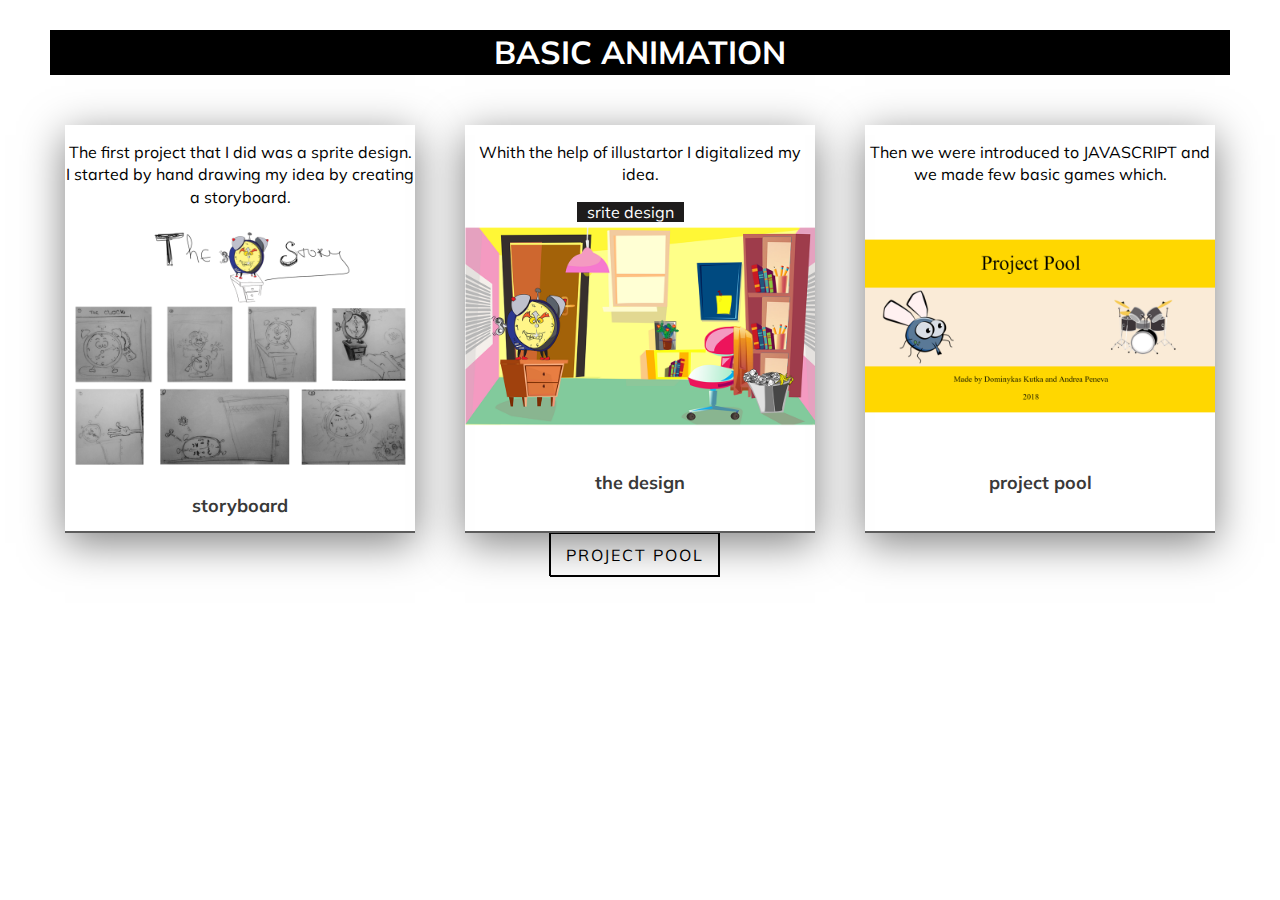
<file: basicanimation.html>
<!DOCTYPE html>
<html lang="en">
    <head>
    <meta charset="utf-8">
    <meta name="viewport" content="width=device-width, initial-scale=1.0">
    <meta name="description" content="jresponsive tryout">
    <link rel="stylesheet" href="css/style_grid.css">
    <title>Home</title>
    <link rel="icon" href="/images/original/logo-02.png">
</head>

<body>

    <div class="sprintdesign">
     <h2>BASIC ANIMATION</h2>
    </div>

    <div class="sprintprocess">
        <div class="spintcard">
            <div class="layer"></div>
            <div class="sprinttext">
                <p>The first project that I did was a sprite design. I started by hand drawing my idea by creating a storyboard.</p>
                <div class="sprintimage">
                    <img src="images/original/the_clock.png" alt="the clock storyboard">
                </div>
                <div class="sprintdetails">
                    <h2><span>STORYBOARD</span></h2>
                </div>
            </div>
        </div>

        <div class="spintcard">
            <div class="layer"></div>
            <div class="sprinttext">
               <div class="premierbutton">
    <div class="pulse"><a href="http://animedesign.eu/clock_story/">srite design</a></div>
</div>
                <p>Whith the help of illustartor I digitalized my idea.</p>

                <div class="sprintimage">
                    <img src="images/original/the_clock_story2.jpg.png" alt="moodboard">
                </div>
                <div class="sprintdetails">
                    <h2><span>the design</span></h2>
                </div>
            </div>
        </div>

         <div class="spintcard">
            <div class="layer"></div>
            <div class="sprinttext">
                <p>Then we were introduced to JAVASCRIPT and we made few basic games which. </p>
                <div class="room">
                    <img src="images/original/project_pool.png" alt="project pool">
                </div>
                <div class="sprintdetails">
                    <h2><span>project pool</span></h2>
                </div>
            </div>
        </div>
    </div>

            <div id="projectpool">
<a href="http://animedesign.eu/project_pool/">PROJECT POOL</a>
</div>




 <script src="js/script.js"></script>
</body>
</html>
















 <script src="js/script.js"></script>
</body>
</html>
</file>
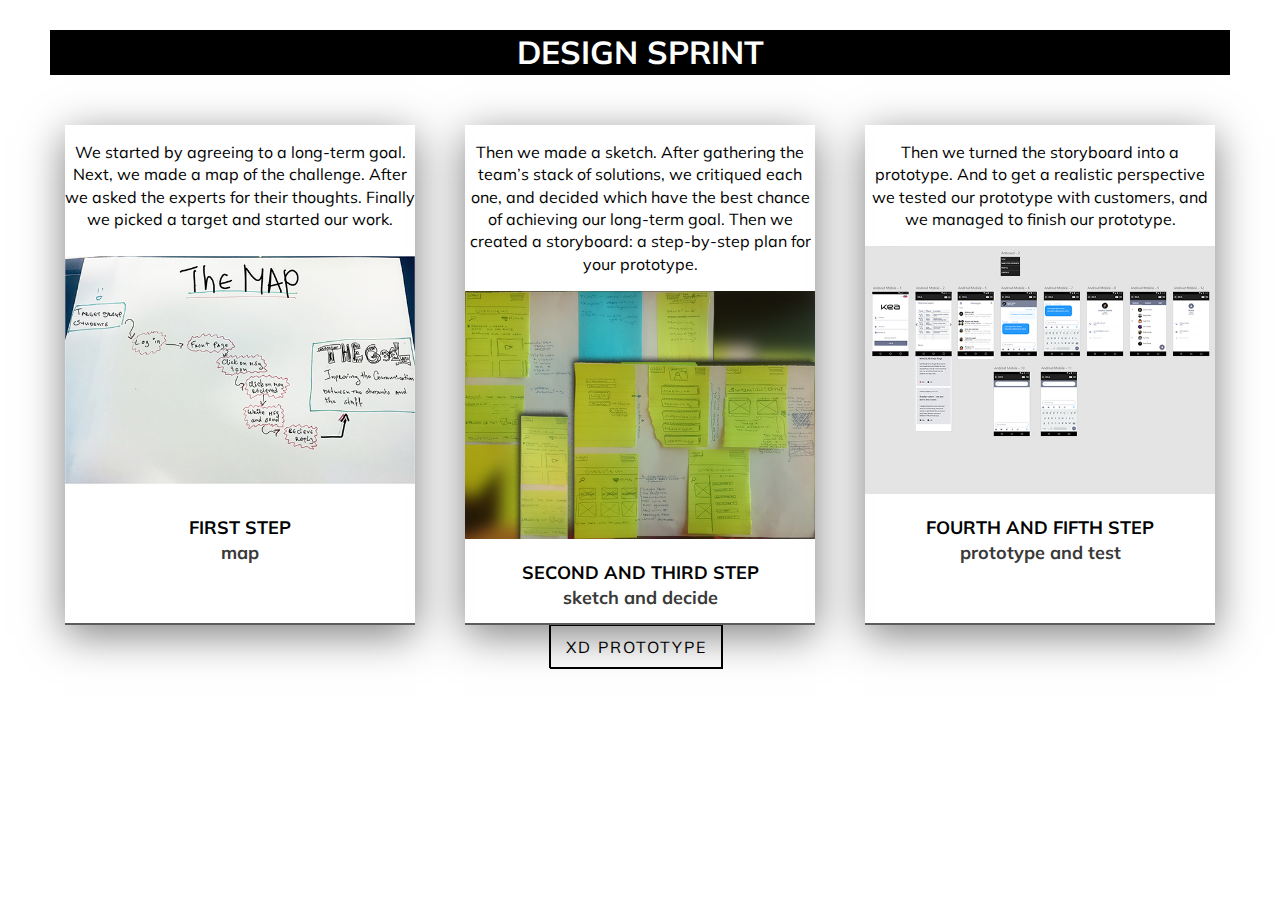
<file: designsprint.html>
<!DOCTYPE html>
<html lang="en">
    <head>
    <meta charset="utf-8">
    <meta name="viewport" content="width=device-width, initial-scale=1.0">
    <meta name="description" content="jresponsive tryout">
    <link rel="stylesheet" href="css/style_grid.css">
    <title>Home</title>
    <link rel="icon" href="/images/original/logo-02.png">
</head>

<body>

    <div class="sprintdesign">
     <h2>DESIGN SPRINT</h2>
    </div>

    <div class="sprintprocess">
        <div class="spintcard">
            <div class="layer"></div>
            <div class="sprinttext">
                <p>We started by agreeing to a long-term goal. Next, we made a map of the challenge. After we asked the experts for their thoughts. Finally we picked a target and started our work.</p>
                <div class="sprintimage">
                    <img src="images/original/the%20map.jpg" alt="the map">
                </div>
                <div class="sprintdetails">
                    <h2>first step <br><span>map</span></h2>
                </div>
            </div>
        </div>

        <div class="spintcard">
            <div class="layer"></div>
            <div class="sprinttext">
                <p>Then we made a sketch. After gathering the team’s stack of solutions, we critiqued each one, and decided which have the best chance of achieving our long-term goal. Then we created a storyboard: a step-by-step plan for your prototype.</p>
                <div class="sprintimage">
                    <img src="images/original/sketch.jpg" alt="sketch">
                </div>
                <div class="sprintdetails">
                    <h2>second and third step <br><span>sketch and decide</span></h2>
                </div>
            </div>
        </div>

         <div class="spintcard">
            <div class="layer"></div>
            <div class="sprinttext">
                <p>Then we turned the storyboard into a prototype. And to get a realistic perspective we tested our prototype with customers, and we managed to finish our prototype. </p>
                <div class="sprintimage">
                    <img src="images/original/the%20prototype.jpg" alt="the prototype">
                </div>
                <div class="sprintdetails">
                    <h2>fourth and fifth step <br><span>prototype and test</span></h2>
                </div>
            </div>
        </div>
    </div>

            <div id="sprintlink">
<a href="https://xd.adobe.com/view/9d757dcd-90a1-4103-7a28-403f248621cc-eb44/">XD PROTOTYPE</a>
</div>




 <script src="js/script.js"></script>
</body>
</html>
</file>
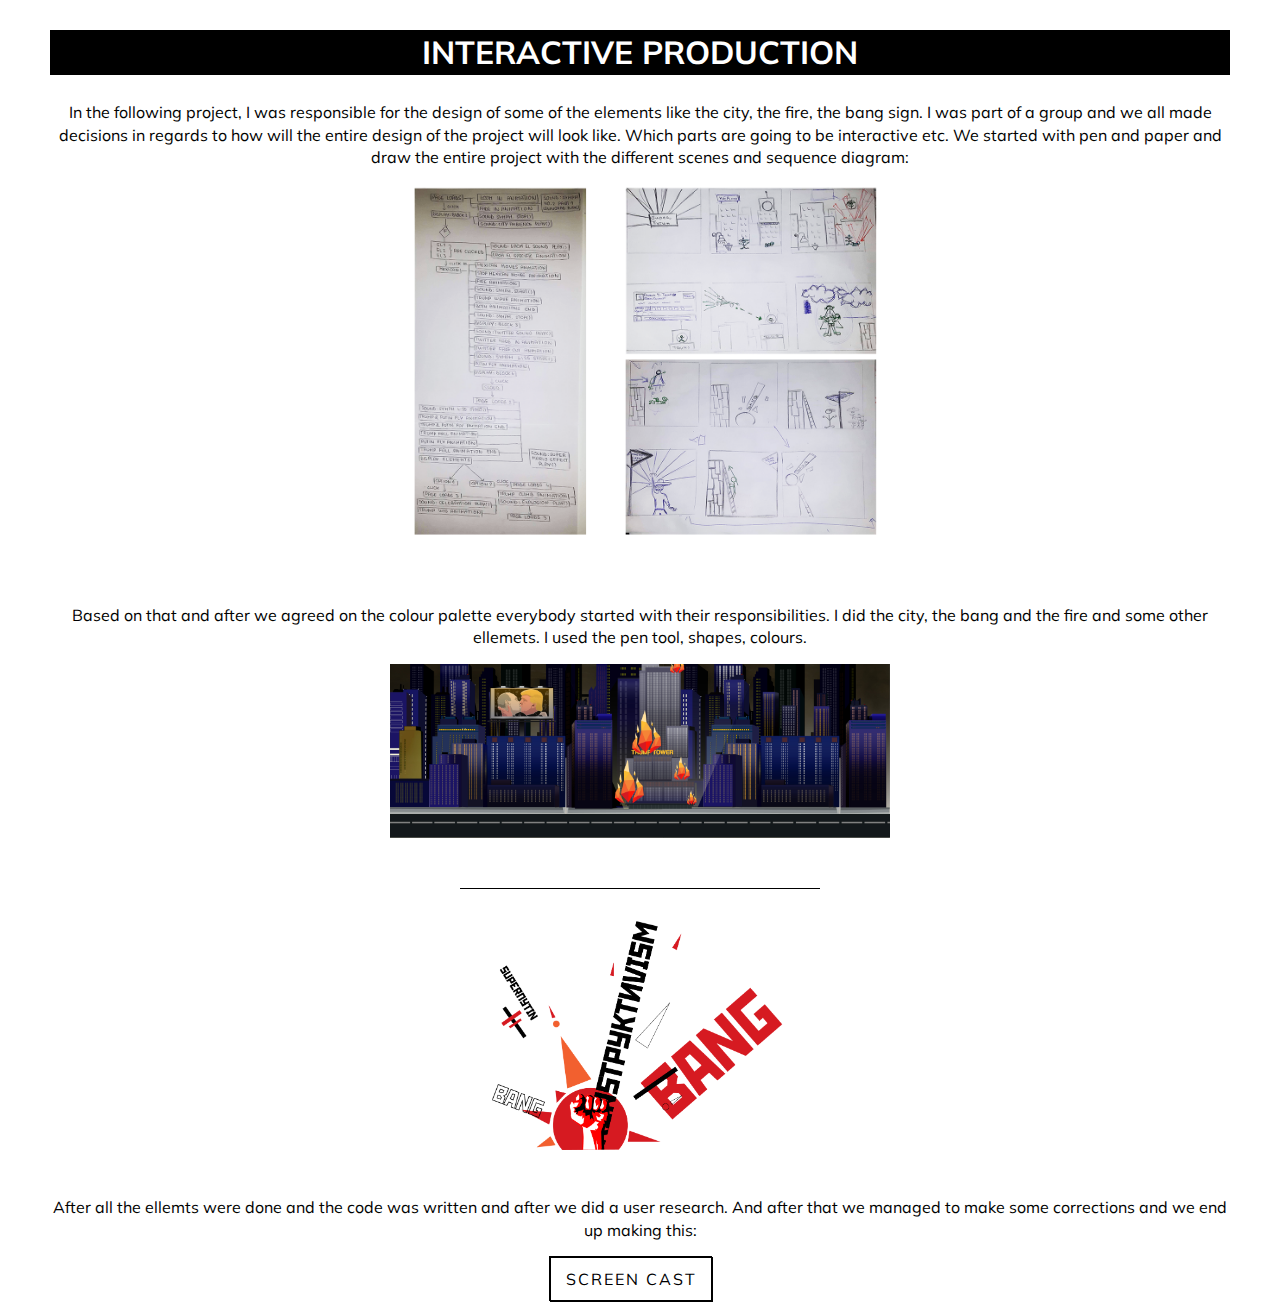
<file: illustrator.html>
<!DOCTYPE html>
<html lang="en">
    <head>
    <meta charset="utf-8">
    <meta name="viewport" content="width=device-width, initial-scale=1.0">
    <meta name="description" content="jresponsive tryout">
    <link rel="stylesheet" href="css/style_grid.css">
    <title>Home</title>
    <link rel="icon" href="/images/original/logo-02.png">
</head>

<body>
   <wrapper id="illustrator">
    <div class="ai">
     <h2>INTERACTIVE PRODUCTION</h2>

<p>In the following project, I was responsible for the design of some of the elements like the city, the fire, the bang sign. I was part of a group and we all made decisions in regards to how will the entire design of the project will look like. Which parts are going to be interactive etc. We started with pen and paper and draw the entire project with the different scenes and sequence diagram:</p>
</div>

<img id="illImg0" src="images/original/screen%20play1.png" alt="screen play and sequence diagram">


<div id="myModal0" class="modal0">
  <span class="close0">&times;</span>
  <img class="modal-content0" id="img010">
  <div id="caption0"></div>
</div>

<p>Based on that and after we agreed on the colour palette everybody started with their responsibilities. I did the city, the bang and the fire and some other ellemets. I used the pen tool, shapes, colours. </p>

<img id="illImg" src="images/original/city.jpg" alt="city">


<div id="myModal" class="modal">
  <span class="close">&times;</span>
  <img class="modal-content" id="img01">
  <div id="caption"></div>
</div>





<img id="illImg1" src="images/original/bang.png" alt="bang">

<div id="myModal1" class="modal1">
  <span class="close1">&times;</span>
  <img class="modal-content1" id="img02">
  <div id="caption1"></div>
</div>

<p>After all the ellemts were done and the code was written and after we did a user research. And after that we managed to make some corrections and we end up making this: </p>
<div id="putinlinks">
<a href="https://www.youtube.com/watch?v=45NziJtABDQ">SCREEN CAST</a>
</div>
 </wrapper>

 <script src="js/script.js"></script>
</body>
</html>
</file>
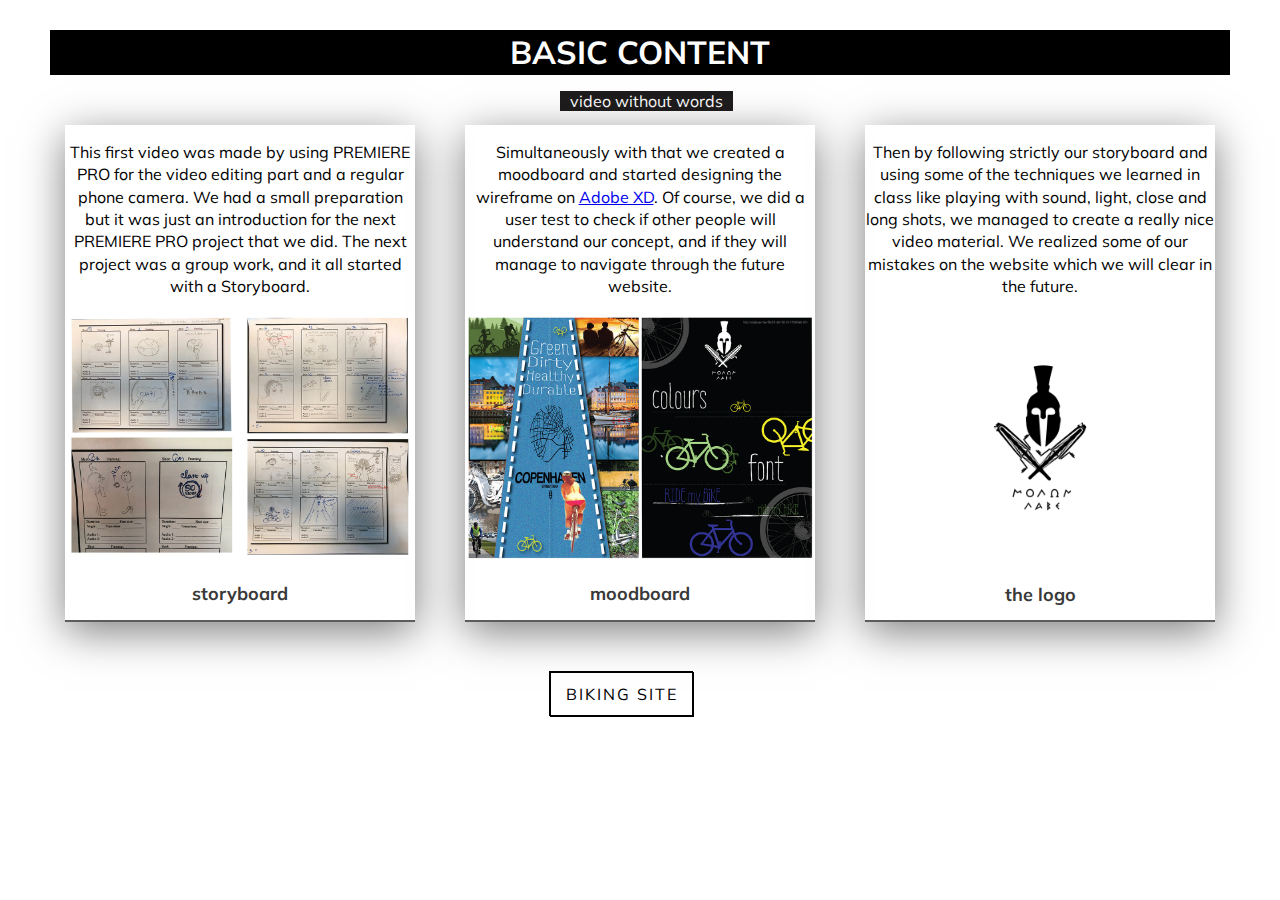
<file: premierpro.html>
<!DOCTYPE html>
<html lang="en">
    <head>
    <meta charset="utf-8">
    <meta name="viewport" content="width=device-width, initial-scale=1.0">
    <meta name="description" content="jresponsive tryout">
    <link rel="stylesheet" href="css/style_grid.css">
    <title>Home</title>
    <link rel="icon" href="/images/original/logo-02.png">
</head>

<body>

   <div class="premierbutton">
    <div class="pulse"><a href="https://www.youtube.com/watch?v=vxrPPdFNq8A">video without words</a></div>
</div>

    <div class="sprintdesign">
     <h2>BASIC CONTENT</h2>
    </div>

    <div class="sprintprocess">
        <div class="spintcard">
            <div class="layer"></div>
            <div class="sprinttext">
                <p>This first video was made by using PREMIERE PRO for the video editing part and a regular phone camera. We had a small preparation but it was just an introduction for the next PREMIERE PRO project that we did. The next project was a group work, and it all started with a Storyboard.</p>
                <div class="sprintimage">
                    <img src="images/original/storyboard.jpg" alt="storyboard">
                </div>
                <div class="sprintdetails">
                    <h2><span>STORYBOARD</span></h2>
                </div>
            </div>
        </div>

        <div class="spintcard">
            <div class="layer"></div>
            <div class="sprinttext">
                <p>Simultaneously with that we created a moodboard and started designing the wireframe on <a href="https://xd.adobe.com/view/19669cd4-c0d7-41bb-5c1c-f3f108a50ee5-6f57/">Adobe XD</a>. Of course, we did a user test to check if other people will understand our concept, and if they will manage to navigate through the future website.</p>
                <div class="sprintimage">
                    <img src="images/original/moodboard.jpg" alt="moodboard">
                </div>
                <div class="sprintdetails">
                    <h2><span>MOODBOARD</span></h2>
                </div>
            </div>
        </div>

         <div class="spintcard">
            <div class="layer"></div>
            <div class="sprinttext">
                <p>Then by following strictly our storyboard and using some of the techniques we learned in class like playing with sound, light, close and long shots, we managed to create a really nice video material. We realized some of our mistakes on the website which we will clear in the future.</p>
                <div class="sprintimage">
                    <img src="images/original/biking_logo.png" alt="logo">
                </div>
                <div class="sprintdetails">
                    <h2><span>the logo</span></h2>
                </div>
            </div>
        </div>
    </div>

            <div id="bikinglink">
<a href="http://animedesign.eu/01-web/microsite3/Movie.html">BIKING SITE</a>
</div>




 <script src="js/script.js"></script>
</body>
</html>
















 <script src="js/script.js"></script>
</body>
</html>
</file>
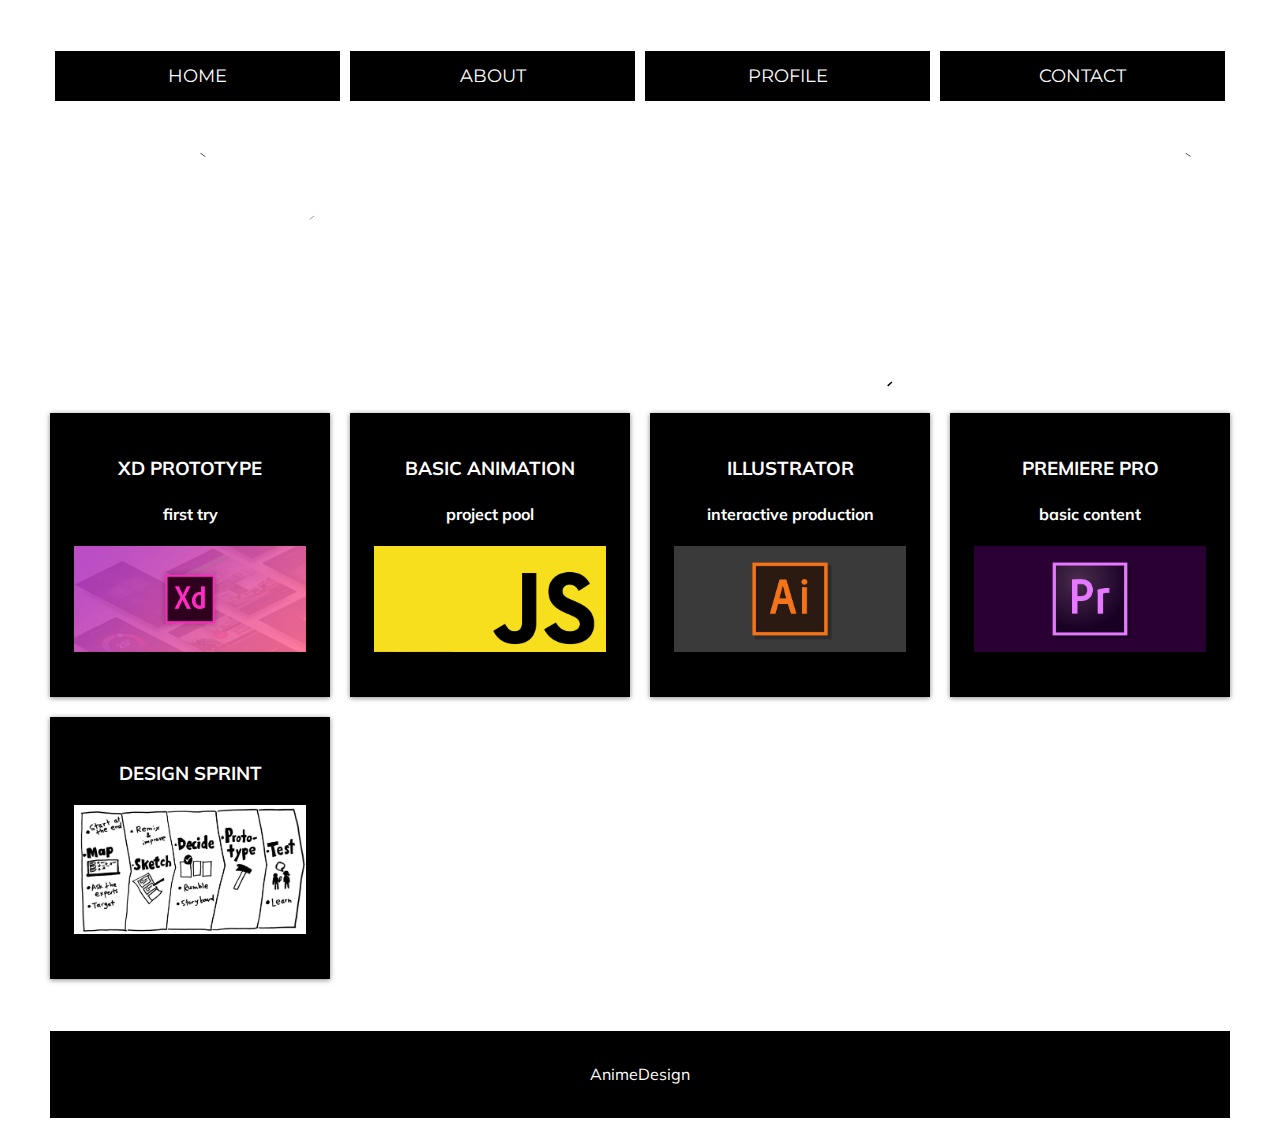
<file: profile.html>
<!DOCTYPE html>
<html lang="en">

<head>
    <meta charset="utf-8">
    <meta name="viewport" content="width=device-width, initial-scale=1.0">
    <meta name="description" content="jresponsive tryout">
    <link rel="stylesheet" href="css/style_grid.css">
    <title>PROJECTS</title>
    <link rel="icon" href="/images/original/logo-02.png">
</head>

<body>
    <div class="wrapper2">

        <!-- navigation-->

        <nav class="main-nav2">
            <ul>
                <li><a href="index.html">HOME</a></li>
                <li><a href="about.html">ABOUT</a></li>
                <li><a href="profile.html">PROFILE</a></li>
                <li><a href="contacts.html">CONTACT</a></li>
            </ul>
        </nav>
        <div>
            <svg xmlns="http://www.w3.org/2000/svg" viewBox="0 0 413.09 85.75">
                <title>logAsset 1</title>
                <g id="Layer_2" data-name="Layer 2">
                    <g id="Layer_1-2" data-name="Layer 1">
                        <path pathlength="1" class="cls-1" d="M53.57,4.43A8.86,8.86,0,0,1,57.29,1,11,11,0,0,1,62,0a5.55,5.55,0,0,1,4.48,2,8,8,0,0,1,1.68,5.34V84.89H53.57V28L17.5,84.89H0Z" />
                        <path pathlength="1" class="cls-1" d="M91.69,26.46V84.89H77.54V8a7.55,7.55,0,0,1,1.84-5.34,6.8,6.8,0,0,1,5.29-2,9.18,9.18,0,0,1,4,.92A11.44,11.44,0,0,1,92.55,5L133.7,59.08V.65h14v77q0,8.1-5.51,8.1a9,9,0,0,1-4.75-1.24A23.38,23.38,0,0,1,133,80.68Z" />
                        <path pathlength="1" class="cls-1" d="M157.14,84.89V.65h24.19a47.12,47.12,0,0,1,17.17,3,39.59,39.59,0,0,1,13.39,8.48,38.46,38.46,0,0,1,8.75,13,43.33,43.33,0,0,1,3.13,16.74,44.89,44.89,0,0,1-3.18,17,42,42,0,0,1-8.8,13.66,40.31,40.31,0,0,1-13.45,9.07,43.35,43.35,0,0,1-17,3.3Zm14.69-69.55V70.2h9.5a30,30,0,0,0,11.34-2,26.54,26.54,0,0,0,8.75-5.67,25.09,25.09,0,0,0,5.67-8.59,28.7,28.7,0,0,0,2-10.8A29.5,29.5,0,0,0,207,32a25.72,25.72,0,0,0-5.72-8.8,26.61,26.61,0,0,0-8.8-5.78,29.24,29.24,0,0,0-11.18-2.1Z" />
                        <path pathlength="1" class="cls-1" d="M294.19,84.89H273.67L251.31,61.24a20.65,20.65,0,0,1-3-3.89,7.52,7.52,0,0,1-1-3.67q0-6.91,8.74-7.56,11.78-.87,17.45-4.7t5.67-11.61q0-7.23-4.38-10.86t-12.47-3.61h-16.2V84.89H231.44V.65h31.21a40,40,0,0,1,12.42,1.89,29.28,29.28,0,0,1,10.1,5.51,25.79,25.79,0,0,1,6.75,9,29.39,29.39,0,0,1,2.48,12.42,30.79,30.79,0,0,1-1.29,8.64,24.81,24.81,0,0,1-4.32,8.32,28.56,28.56,0,0,1-8,6.86,35,35,0,0,1-12.42,4.16Z" />
                        <path pathlength="1" class="cls-1" d="M344.08,84.89H302.29V.65h41.15V15.34H317V34.88h22.78V49.46H317V70.2h27.1Z" />
                        <path pathlength="1" class="cls-1" d="M398.51,4.43A8.82,8.82,0,0,1,402.24,1a11,11,0,0,1,4.7-1,5.56,5.56,0,0,1,4.48,2,8,8,0,0,1,1.67,5.34V84.89H398.51V28L362.44,84.89H345Z" />
                    </g>
                </g>
            </svg>
        </div>


        <section class="boxes2">
            <div class="box2">
                <h3>XD PROTOTYPE</h3>
                <h4>first try</h4>
                <a href="https://xd.adobe.com/view/2cbb2f24-36eb-4c89-815f-aa9255f132d5-79e8/">
                    <p class="xd"><img src="images/original/xd_res.png"></p>
                </a>
            </div>
            <div class="box2">
                <h3>BASIC ANIMATION</h3>
                <h4>project pool</h4>
                <a href="basicanimation.html">
                    <p><img src="images/original/js_res.png" alt="joseph"> </p>
                </a>
            </div>

            <div class="box2">
                <h3>ILLUSTRATOR</h3>
                <h4>interactive production</h4>
                <a href="illustrator.html">
                    <p><img src="images/original/ilustrator.png" alt="illustrator"></p>
                </a>
            </div>

            <div class="box2">
                <h3>PREMIERE PRO</h3>
                <h4>basic content</h4>
                <a href="premierpro.html">
                    <p><img src="images/original/pr_pro.png" alt="premierpro"></p>
                </a>
            </div>


            <div class="box2">

                <h3>DESIGN SPRINT</h3>

                <a href="designsprint.html">
                    <p class="sprint"><img src="images/original/design_sprint.jpg" alt="design sprint"></p>
                </a>
            </div>




        </section>

        <footer class="footer2">
            <p>AnimeDesign</p>
        </footer>
    </div>
    <script src="js/script.js"></script>
</body>

</html>
</file>
<file: css/style_grid.css>
@import url('https://fonts.googleapis.com/css?family=Montserrat:300');
@import url('https://fonts.googleapis.com/css?family=Poppins');
@import url('https://fonts.googleapis.com/css?family=Muli');
/* CSS Variables */
:root {
    --primary: #ddd;
    --dark: #333;
    --light: #ffff;
    --shadow: 0 1px 5px rgba(104,104,104,0.8);
}

html {
    box-sizing: border-box;
    font-family: 'Muli', sans-serif;
    color: black;
}
body{
    background: white;
    margin: 30px 50px;
    line-height: 1.4;
}
svg {
    color: black;
}

svg {

    fill: none;
    stroke: black;
    stroke-width: 2;
    stroke-dasharray: 1;
    stroke-dashoffset: 1;
}
.drawSVG{
        animation: draw 1s forwards;
    }

@keyframes draw {
    to {
        stroke-dashoffset: 0;
    }
}*/
.btn{
    background: var(--dark);
    color: var(--light);
    padding: 0.6rem 1.3rem;
    text-decoration: none;
    border: 0;
}
img{
    max-width: 100%;
}
.wrapper{
    display: grid;
    grid-gap: 20px;
}
/*nav*/

.main-nav ul {
    display: grid;
    grid-gap:20 px;
    padding: 0;
    list-style: none;
    grid-template-columns: repeat(4, 1fr);
}
.main-nav a {
    background: black;
    display: block;
    margin: 5px;
    text-decoration: none;
    padding: 0.8rem;
    text-align: center;
    color: white;
    font-size: 1.1rem;
    font-family: 'Montserrat', sans-serif;
    box-shadow: var(--shadow);
}
.main-nav a:hover{
    color: #ff200c;
    background-color: none;
}

/* Top container*/

.top-container{
    display: grid;
    grid-gap: 20px;
    grid-template-areas:
        'showcase showcase top-box-a'
        'showcase showcase top-box-b';
}


/*showcas*/

.showcase{
    grid-area: showcase;
    min-height: 400px;
    background-image: url(../images/original/my_idea.jpg);
    background-size: cover;
    background-position: center;
    padding: 3rem;
    display: flex;
    flex-direction: column;
    align-items: start;
     box-shadow: var(--shadow);
}
.showcase h1{
    font-size: 1rem;
    margin-bottom: 0;
    font-family: 'Muli', sans-serif;
    color: #ff200c;

}
.showcase p{
    font-size: 6rem;
    margin-top: 0;
    font-family: 'Montserrat', sans-serif;
    color: white;
}

.top-box-a{
    grid-area: top-box-a;
}

.top-box-b{
    grid-area: top-box-b;
}
.top-container h4{
    font-family: 'coolvetica', sans-serif;
}

/*boxes*/
h3 {
    text-align: center;
}
.boxes {
    display: grid;
    grid-gap: 20px;
    grid-template-columns: repeat(auto-fit, minmax(250px, 1fr) );
}
.box {
    background: black;
    text-align: right;
    color: white;
    padding: 1.5rem;
    box-shadow: var(--shadow);
}




.traveling{

}
.traveling{
    transition:transform 0.10s ease;
}

.traveling:hover {
    transform:scale(1.5);
    transform:scale(2);
}

.wowImage {
    transition:transform 0.10s ease;
}

.wowImage:hover {
    transform:scale(1.5);
    transform:scale(2);
}


/*info*/

.info{
    background: black;
    box-shadow: var(--shadow);
    display: grid;
    grid-gap: 30px;
    grid-template-columns: repeat(2, 1fr);
    padding: 3rem;
    color: #720606;

}
.info p{
    color: white;
}
.info p:hover{
    color: #C4CE1D;
    transition: colour 1s;
    background-color: black;
    transition: all 2s;
}
.info h2{
    color: white;
}

 /*portfolio*/

.portfolio{
    display: grid;
    grid-gap:20px;
    grid-template-columns: repeat(auto-fit, minmax(200px, 1fr));
}
.portfolio img{
    width: 100%;
    box-shadow: var(--shadow);
}


/*footer*/

footer{
    margin-top: 2rem;
    background-color: black;
    color: white;
    text-align: center;
    padding: 1rem;
}


/*wrapper1*/

.wrapper1{
    display: grid;
    grid-gap: 20px;
    background-color: black;

}
.workplace::after {
  content: '';
  height: 100vh;
  width: 100%;
  background-image: url(https://image.ibb.co/gzOBup/showcase.jpg);
  background-size: cover;
  background-repeat: no-repeat;
  background-position: center;
  display: block;
  filter: blur(10px);

  transition: all 1000ms;
}

.workplace:hover::after {
  filter: blur(0px);

}

.workplace:hover .context {
  filter: blur(2px);

}

.context {
  position: absolute;
  z-index: 1;
  top: 10%;
  left: 50%;
  margin-top: 105px;
  margin-left: -145px;
  width: 300px;
  height: 350px;
  text-align: center;
  transition: all 1000ms;
}

.context .animelogo {
  height: 180px;
  width: auto;
}

.context .maintext {
  font-size: 2.2rem;
  margin-top: 1rem;
}

@media only screen and (max-width: 700px){
   .showcase::after {
    width: 50vh;
  }
    .context {
    margin-top: 200px;
  }

}


/*wrapper2*/
.wrapper2{
    display: grid;
    grid-gap: 20px;
    background-color: white;

}
/*nav2*/

.main-nav2 ul {
    display: grid;
    grid-gap:20 px;
    padding: 0;
    list-style: none;
    grid-template-columns: repeat(4, 1fr);
}
.main-nav2 a {
    background: black;
    display: block;
    margin: 5px;
    text-decoration: none;
    padding: 0.8rem;
    text-align: center;
    color: white;
    font-size: 1.1rem;
    font-family: 'Montserrat', sans-serif;

}
.main-nav2 a:hover{
    color: #ff200c;
    background-color: none;
}

/*info2*/

.info2{
    background: black;
    box-shadow: var(--shadow);
    display: grid;
    grid-gap: 30px;
    grid-template-columns: repeat(2, 1fr);
    padding: 3rem;
    color: #720606;

}
.info2 p{
    color: white;
}
.info2 p:hover{
    color: #C4CE1D;
    transition: colour 2s;
    background-color: black;
    transition: all 2s;
    font-size: 2rem;
}
.info2 h2{
    font-size: 2rem;
    color: white;
}

/*boxes2*/
.boxes2 {
    display: grid;
    grid-gap: 20px;
    grid-template-columns: repeat(auto-fit, minmax(250px, 1fr) );
}
.box2 {
    background: black;
    text-align: center;
    color: white;
    padding: 1.5rem;
    box-shadow: var(--shadow);
}

#four{
    border: solid black;
    width: 100px;
    height: 100px;
    margin: auto;
    transition: width 2s, height 2s, transform 4s;

}
#four:hover{
    width: 200px;
    height: 200px;
    transform: rotate(180deg);
}


/*illustrator*/

#illustrator p{
    text-align: center;
}
.ai h2 {
    background: black;
    color: white;
    text-align: center;
    font-size: 2em;
}
.ai p {
    text-align: center;
}

#illImg0 {
    display: block;
    margin-left: auto;
    margin-right: auto;
    padding-bottom: 50px;
    width: 100%;
    max-width: 500px;
    cursor: pointer;
    transition: 0.3s;
 }
#illImg0:hover {
    opacity: 0.7;
}

.modal0 {
  display: none;
  position: fixed;
  z-index: 1;
  padding-top: 100px;
  left: 0;
  top: 0;
  width: 100%;
  height: 100%;
  overflow: auto;
  background-color: rgb(0,0,0);
  background-color: rgba(0,0,0,0.9);
}
.modal-content0 {
  margin: auto;
  display: block;
  width: 80%;
  max-width: 700px;
}
#caption0 {
  margin: auto;
  display: block;
  width: 80%;
  max-width: 700px;
  text-align: center;
  color: #ccc;
  padding: 10px 0;
  height: 150px;
}
.modal-content0, #caption0 {
  animation-name: zoom;
  animation-duration: 0.6s;
}
@keyframes zoom {
  from {transform:scale(0)}
  to {transform:scale(1)}
}
.close0 {
  position: absolute;
  top: 15px;
  right: 35px;
  color: red;
  font-size: 40px;
  font-weight: bold;
  transition: 0.3s;
}
.close0:hover,
.close0:focus {
  color: #bbb;
  text-decoration: none;
  cursor: pointer;
}
@media only screen and (max-width: 700px){
  .modal-content {
    width: 100%;
  }
}


 #illImg {

    display: block;
    margin-left: auto;
    margin-right: auto;
    padding-bottom: 50px;
    width: 100%;
    max-width: 500px;
    cursor: pointer;
    transition: 0.3s;
 }
#illImg:hover {
    opacity: 0.7;
}

.modal {
  display: none;
  position: fixed;
  z-index: 1;
  padding-top: 100px;
  left: 0;
  top: 0;
  width: 100%;
  height: 100%;
  overflow: auto;
  background-color: rgb(0,0,0);
  background-color: rgba(0,0,0,0.9);
}
.modal-content {
  margin: auto;
  display: block;
  width: 80%;
  max-width: 700px;
}
#caption {
  margin: auto;
  display: block;
  width: 80%;
  max-width: 700px;
  text-align: center;
  color: #ccc;
  padding: 10px 0;
  height: 150px;
}
.modal-content, #caption {
  animation-name: zoom;
  animation-duration: 0.6s;
}
@keyframes zoom {
  from {transform:scale(0)}
  to {transform:scale(1)}
}
.close {
  position: absolute;
  top: 15px;
  right: 35px;
  color: red;
  font-size: 40px;
  font-weight: bold;
  transition: 0.3s;
}
.close:hover,
.close:focus {
  color: #bbb;
  text-decoration: none;
  cursor: pointer;
}
@media only screen and (max-width: 700px){
  .modal-content {
    width: 100%;
  }
}


#illImg1 {
    border-top: solid 1px black;
    padding: 30px;
    display: block;
    margin-left: auto;
    margin-right: auto;
    width: 100%;
    max-width: 300px;
    cursor: pointer;
    transition: 0.3s;
 }
#illImg1:hover {
    opacity: 0.7;
}

.modal1 {

  display: none;
  position: fixed;
  z-index: 1;
  padding-top: 100px;
  left: 0;
  top: 0;
  width: 100%;
  height: 100%;
  overflow: auto;
  background-color: rgb(0,0,0);
  background-color: rgba(0,0,0,0.9);
}
.modal-content1 {
  margin: auto;
  display: block;
  width: 80%;
  max-width: 700px;
}
#caption1 {
  margin: auto;
  display: block;
  width: 80%;
  max-width: 700px;
  text-align: center;
  color: #ccc;
  padding: 10px 0;
  height: 150px;
}
.modal-content1, #caption1 {
  animation-name: zoom;
  animation-duration: 0.6s;
}
@keyframes zoom {
  from {transform:scale(0)}
  to {transform:scale(1)}
}
.close1 {
  position: absolute;
  top: 15px;
  right: 35px;
  color: red;
  font-size: 40px;
  font-weight: bold;
  transition: 0.3s;
}
.close1:hover,
.close1:focus {
  color: #bbb;
  text-decoration: none;
  cursor: pointer;
}
@media only screen and (max-width: 700px){
  .modal-content1 {
    width: 100%;
  }
}


#putinlinks a {
    position: absolute;
    display: block;
    left: 50%;
    padding: 10px 15px;
    border: 1px solid black;
    color: black;
    text-decoration: none;
    letter-spacing: 2px;
    margin-bottom: 50px;
        margin-left: -90px;
}

#putinlinks a:hover {
    background: black;
    color: #fff;
}

#putinlinks a:before {
    content: '';
    position: absolute;
    top: -2px;
    left: -2px;
    width: 100%;
    height: 100%;
    background: transperent;
    border: 1px solid black;

}

#putinlinks a:hover:before {
    transform: scale(1.2,1.4);
    opacity: 0;
    transition: .5s;
}

/*project pool*/

#projectpool a {
    position: absolute;
    display: block;
    left: 50%;
    padding: 10px 15px;
    border: 1px solid black;
    color: black;
    text-decoration: none;
    letter-spacing: 2px;
    margin-bottom: 50px;
        margin-left: -90px;
}

#projectpool a:hover {
    background: black;
    color: #fff;
}

#projectpool a:before {
    content: '';
    position: absolute;
    top: -2px;
    left: -2px;
    width: 100%;
    height: 100%;
    background: transperent;
    border: 1px solid black;

}

#projectpool a:hover:before {
    transform: scale(1.2,1.4);
    opacity: 0;
    transition: .5s;
}


/*premierpro*/

.premierbutton {
    position: absolute;
    left: 50%;
    margin-top: 60px;
    transform: translate(-10%; -50%);
    text-decoration: none;
}

.pulse a {
    width: auto;
    height: 20px;
    background: #1e1c1c;
    color: white;
    text-decoration: none;
    padding-right: 10px;
    padding-left: 10px;
    margin-left: -80px;
    animation: premierbutton 3s linear infinite;
}
@keyframes premierbutton {
    0% {
        box-shadow: 0 0 0 0 rgba(114, 107, 105, 0.7);
    }
    30% {
        box-shadow: 0 0 0 20px rgba(114, 107, 105,0);
    }
    60% {
        box-shadow: 0 0 0 20px rgba(114, 107, 105,0);
    }
    100% {
        box-shadow: 0 0 0 0 rgba(114, 107, 105,0);
    }
}

.firstvideo {
    margin-top: 50px;
}

#bikinglink a {
    position: absolute;
    display: block;
    left: 50%;
    padding: 10px 15px;
    border: 1px solid black;
    color: black;
    text-decoration: none;
    letter-spacing: 2px;
    margin-top: 50px;
    margin-bottom: 50px;
    margin-left: -90px;
}

#bikinglink a:hover {
    background: black;
    color: #fff;
}

#bikinglink a:before {
    content: '';
    position: absolute;
    top: -2px;
    left: -2px;
    width: 100%;
    height: 100%;
    background: transperent;
    border: 1px solid black;

}

#bikinglink a:hover:before {
    transform: scale(1.2,1.4);
    opacity: 0;
    transition: .5s;
}


/*design sprint*/


.sprintdesign h2 {
    background: black;
    color: white;
    text-align: center;
    font-size: 2em;
}

.sprintprocess {
    display: grid;
    grid-template-columns: repeat(auto-fit, minmax(350px, 1fr));
    grid-gap: 20px;
    margin-top: 50px;

}

.sprintprocess .spintcard {
    position: relative;
    width: 350px;
    margin: 0 auto;
    background: #171717
    padding: 20px;
    box-sizing: border-box;
    text-align: center;
    box-shadow: 0 10px 40px rgba(0,0,0,.5);
    overflow: hidden;

}

.sprintprocess .spintcard .layer {
    position: absolute;
    top: calc(100% - 2px);
    left: 0;
    width: 100%;
    height: 100%;
    background: linear-gradient(#5c5c5c, #c3c3c3) ;
    z-index: 1;
    transition: 0.5s;
}

.sprintprocess .spintcard:hover .layer {
    top: 0;
}

.sprintprocess .spintcard .sprinttext {
    position: relative;
    z-index: 2;
}


.sprintprocess .spintcard .sprinttext h2 {
    color: black;
    font-size: 18px;
    text-transform: uppercase;
}


.sprintprocess .spintcard .sprinttext span {
    color: #393939;
    text-transform: lowercase;
}


#sprintlink a {
    position: absolute;
    display: block;
    left: 50%;
    padding: 10px 15px;
    border: 1px solid black;
    color: black;
    text-decoration: none;
    letter-spacing: 2px;
    margin-top: 20
    margin-bottom: 50px;
    margin-left: -90px;
}

#sprintlink a:hover {
    background: black;
    color: #fff;
}

#sprintlink a:before {
    content: '';
    position: absolute;
    top: -2px;
    left: -2px;
    width: 100%;
    height: 100%;
    background: transperent;
    border: 1px solid black;

}

#sprintlink a:hover:before {
    transform: scale(1.2,1.4);
    opacity: 0;
    transition: .5s;
}






/*media queries*/



@media (max-width: 700px) {
    .top-container {
        grid-template-areas:
            'showcase showcase'
            'top-box-a top-box-b';
    }
    .showcase h1{
        font-size: 2.5rem;
    }
    .showcase p{
        font-size: 2rem;
    }
    .main-nav ul {
        grid-template-columns: 1fr;
    }
     .info {
        grid-template-columns: 1fr;
    }
    .info .btn {
        display: block;
        text-align: center;
        margin: auto;
    }
}
*/

@media(max-width 400px){
    .top-container{
        grid-template-areas:
            'showcase'
            'top-box-a'
            'top-box-b';
    }
}

@media (max-width: 700px) {
    .top-container1 {
        grid-template-areas:
            'showcase1 showcase1';
}
.main-nav1 ul {
        grid-template-columns: 1fr;
    }
      .info1 {
        grid-template-columns: 1fr 1fr;
          text-align: center;
        margin: auto;
    }
}

@media (max-width: 700px) {
    .top-container2 {
        grid-template-areas:
            'showcase2 showcase2';

    }
    .showcase2 h1{
        font-size: 1rem;
        color: black;
    }
    .showcase2 p{
        font-size: 0.8rem;
        color: #720606;

    }
    .main-nav2 ul {
        grid-template-columns: 1fr;
    }
     .info2 {
        grid-template-columns: 1fr;
    }
    .info2 .btn {
        display: block;
        text-align: center;
        margin: auto;
    }


}
</file>
